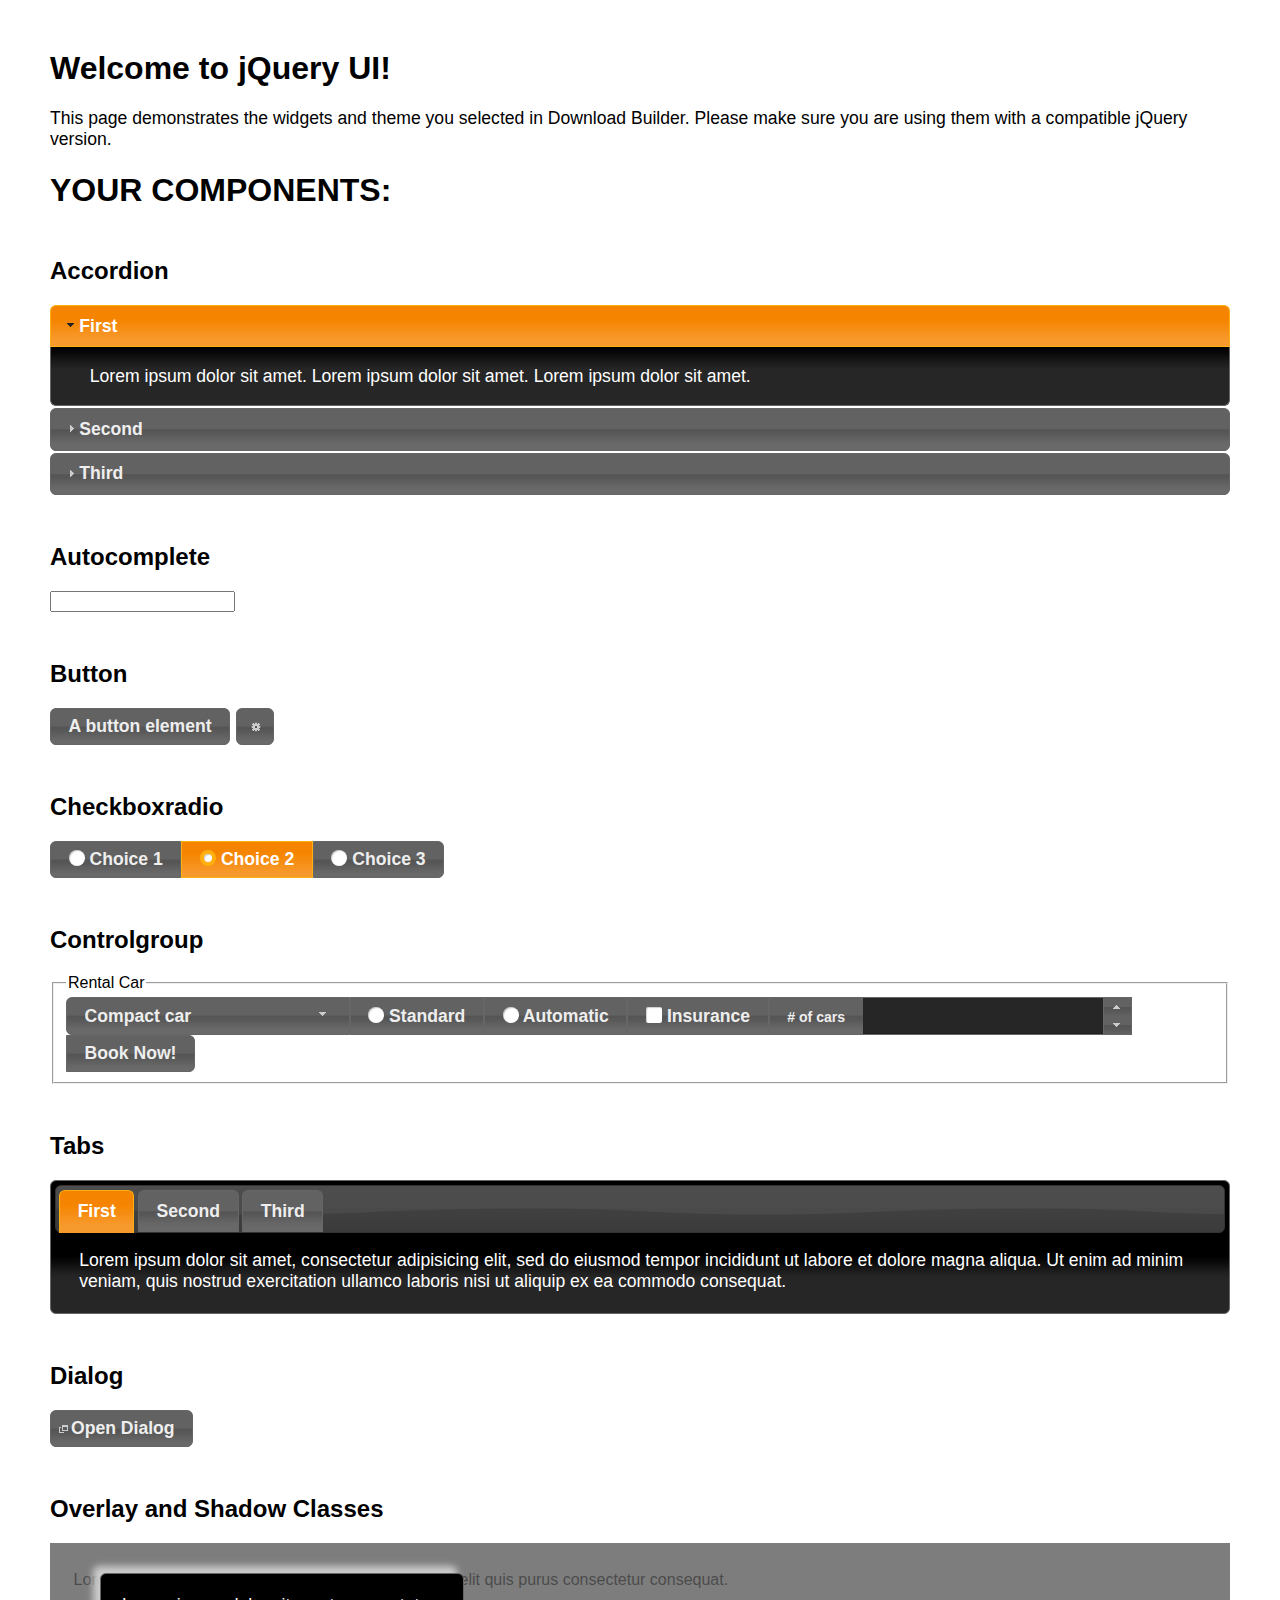
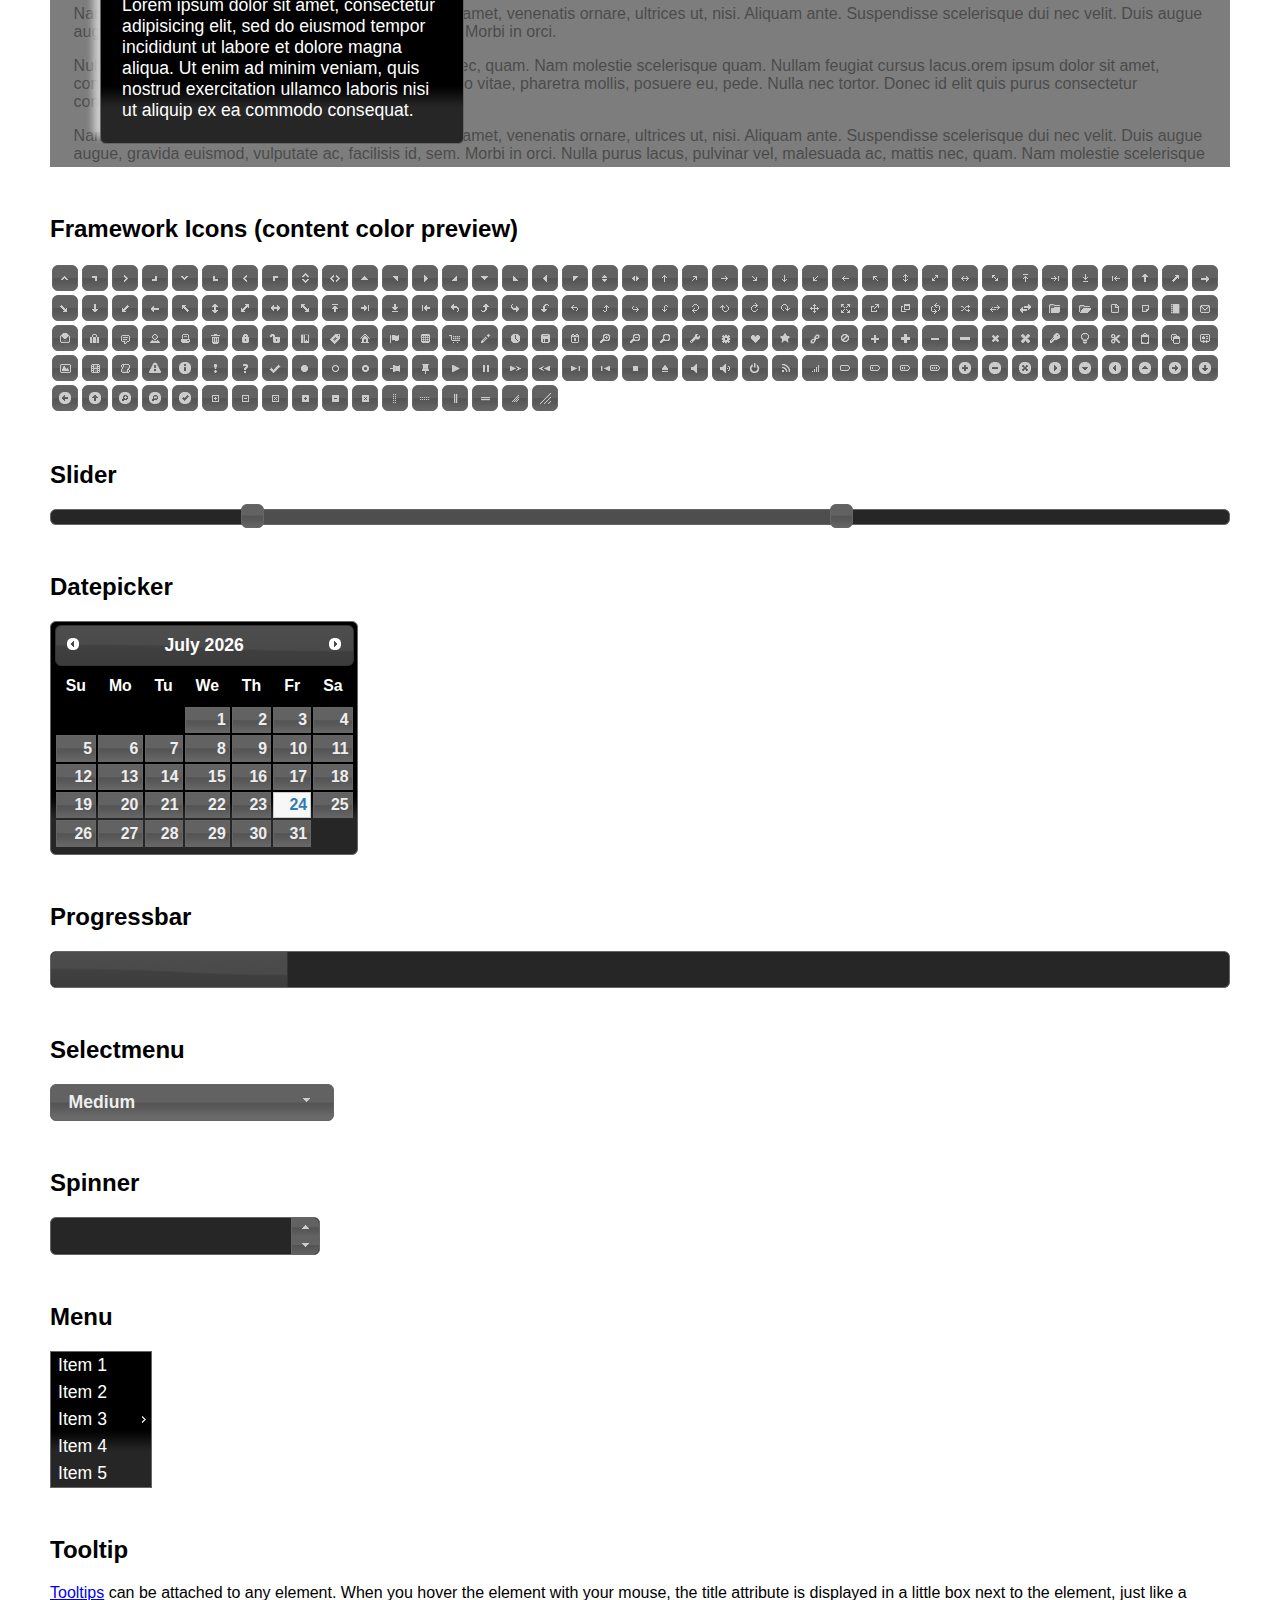
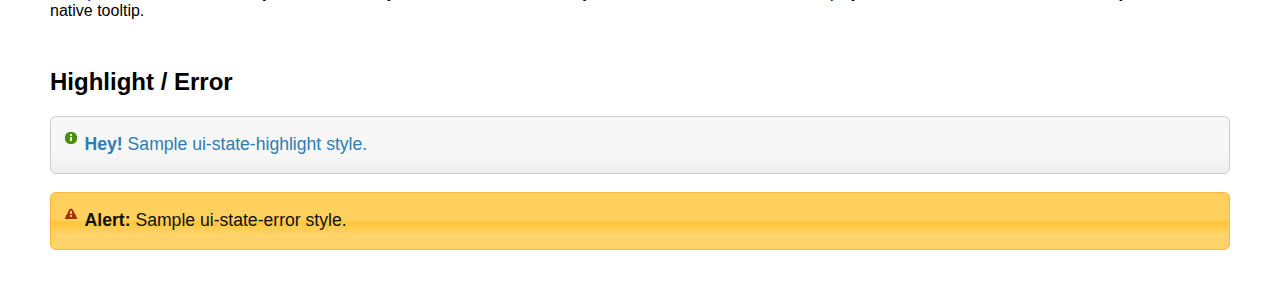
<file: proyecto-jquery/js/jquery-ui-1.12.1.custom/index.html>
<!doctype html>
<html lang="us">
<head>
	<meta charset="utf-8">
	<title>jQuery UI Example Page</title>
	<link href="jquery-ui.css" rel="stylesheet">
	<style>
	body{
		font-family: "Trebuchet MS", sans-serif;
		margin: 50px;
	}
	.demoHeaders {
		margin-top: 2em;
	}
	#dialog-link {
		padding: .4em 1em .4em 20px;
		text-decoration: none;
		position: relative;
	}
	#dialog-link span.ui-icon {
		margin: 0 5px 0 0;
		position: absolute;
		left: .2em;
		top: 50%;
		margin-top: -8px;
	}
	#icons {
		margin: 0;
		padding: 0;
	}
	#icons li {
		margin: 2px;
		position: relative;
		padding: 4px 0;
		cursor: pointer;
		float: left;
		list-style: none;
	}
	#icons span.ui-icon {
		float: left;
		margin: 0 4px;
	}
	.fakewindowcontain .ui-widget-overlay {
		position: absolute;
	}
	select {
		width: 200px;
	}
	</style>
</head>
<body>

<h1>Welcome to jQuery UI!</h1>

<div class="ui-widget">
	<p>This page demonstrates the widgets and theme you selected in Download Builder. Please make sure you are using them with a compatible jQuery version.</p>
</div>

<h1>YOUR COMPONENTS:</h1>


<!-- Accordion -->
<h2 class="demoHeaders">Accordion</h2>
<div id="accordion">
	<h3>First</h3>
	<div>Lorem ipsum dolor sit amet. Lorem ipsum dolor sit amet. Lorem ipsum dolor sit amet.</div>
	<h3>Second</h3>
	<div>Phasellus mattis tincidunt nibh.</div>
	<h3>Third</h3>
	<div>Nam dui erat, auctor a, dignissim quis.</div>
</div>



<!-- Autocomplete -->
<h2 class="demoHeaders">Autocomplete</h2>
<div>
	<input id="autocomplete" title="type &quot;a&quot;">
</div>



<!-- Button -->
<h2 class="demoHeaders">Button</h2>
<button id="button">A button element</button>
<button id="button-icon">An icon-only button</button>



<!-- Checkboxradio -->
<h2 class="demoHeaders">Checkboxradio</h2>
<form style="margin-top: 1em;">
	<div id="radioset">
		<input type="radio" id="radio1" name="radio"><label for="radio1">Choice 1</label>
		<input type="radio" id="radio2" name="radio" checked="checked"><label for="radio2">Choice 2</label>
		<input type="radio" id="radio3" name="radio"><label for="radio3">Choice 3</label>
	</div>
</form>



<!-- Controlgroup -->
<h2 class="demoHeaders">Controlgroup</h2>
<fieldset>
	<legend>Rental Car</legend>
	<div id="controlgroup">
		<select id="car-type">
			<option>Compact car</option>
			<option>Midsize car</option>
			<option>Full size car</option>
			<option>SUV</option>
			<option>Luxury</option>
			<option>Truck</option>
			<option>Van</option>
		</select>
		<label for="transmission-standard">Standard</label>
		<input type="radio" name="transmission" id="transmission-standard">
		<label for="transmission-automatic">Automatic</label>
		<input type="radio" name="transmission" id="transmission-automatic">
		<label for="insurance">Insurance</label>
		<input type="checkbox" name="insurance" id="insurance">
		<label for="horizontal-spinner" class="ui-controlgroup-label"># of cars</label>
		<input id="horizontal-spinner" class="ui-spinner-input">
		<button>Book Now!</button>
	</div>
</fieldset>



<!-- Tabs -->
<h2 class="demoHeaders">Tabs</h2>
<div id="tabs">
	<ul>
		<li><a href="#tabs-1">First</a></li>
		<li><a href="#tabs-2">Second</a></li>
		<li><a href="#tabs-3">Third</a></li>
	</ul>
	<div id="tabs-1">Lorem ipsum dolor sit amet, consectetur adipisicing elit, sed do eiusmod tempor incididunt ut labore et dolore magna aliqua. Ut enim ad minim veniam, quis nostrud exercitation ullamco laboris nisi ut aliquip ex ea commodo consequat.</div>
	<div id="tabs-2">Phasellus mattis tincidunt nibh. Cras orci urna, blandit id, pretium vel, aliquet ornare, felis. Maecenas scelerisque sem non nisl. Fusce sed lorem in enim dictum bibendum.</div>
	<div id="tabs-3">Nam dui erat, auctor a, dignissim quis, sollicitudin eu, felis. Pellentesque nisi urna, interdum eget, sagittis et, consequat vestibulum, lacus. Mauris porttitor ullamcorper augue.</div>
</div>



<h2 class="demoHeaders">Dialog</h2>
<p>
	<button id="dialog-link" class="ui-button ui-corner-all ui-widget">
		<span class="ui-icon ui-icon-newwin"></span>Open Dialog
	</button>
</p>

<h2 class="demoHeaders">Overlay and Shadow Classes</h2>
<div style="position: relative; width: 96%; height: 200px; padding:1% 2%; overflow:hidden;" class="fakewindowcontain">
	<p>Lorem ipsum dolor sit amet,  Nulla nec tortor. Donec id elit quis purus consectetur consequat. </p><p>Nam congue semper tellus. Sed erat dolor, dapibus sit amet, venenatis ornare, ultrices ut, nisi. Aliquam ante. Suspendisse scelerisque dui nec velit. Duis augue augue, gravida euismod, vulputate ac, facilisis id, sem. Morbi in orci. </p><p>Nulla purus lacus, pulvinar vel, malesuada ac, mattis nec, quam. Nam molestie scelerisque quam. Nullam feugiat cursus lacus.orem ipsum dolor sit amet, consectetur adipiscing elit. Donec libero risus, commodo vitae, pharetra mollis, posuere eu, pede. Nulla nec tortor. Donec id elit quis purus consectetur consequat. </p><p>Nam congue semper tellus. Sed erat dolor, dapibus sit amet, venenatis ornare, ultrices ut, nisi. Aliquam ante. Suspendisse scelerisque dui nec velit. Duis augue augue, gravida euismod, vulputate ac, facilisis id, sem. Morbi in orci. Nulla purus lacus, pulvinar vel, malesuada ac, mattis nec, quam. Nam molestie scelerisque quam. </p><p>Nullam feugiat cursus lacus.orem ipsum dolor sit amet, consectetur adipiscing elit. Donec libero risus, commodo vitae, pharetra mollis, posuere eu, pede. Nulla nec tortor. Donec id elit quis purus consectetur consequat. Nam congue semper tellus. Sed erat dolor, dapibus sit amet, venenatis ornare, ultrices ut, nisi. Aliquam ante. </p><p>Suspendisse scelerisque dui nec velit. Duis augue augue, gravida euismod, vulputate ac, facilisis id, sem. Morbi in orci. Nulla purus lacus, pulvinar vel, malesuada ac, mattis nec, quam. Nam molestie scelerisque quam. Nullam feugiat cursus lacus.orem ipsum dolor sit amet, consectetur adipiscing elit. Donec libero risus, commodo vitae, pharetra mollis, posuere eu, pede. Nulla nec tortor. Donec id elit quis purus consectetur consequat. Nam congue semper tellus. Sed erat dolor, dapibus sit amet, venenatis ornare, ultrices ut, nisi. </p>

	<!-- ui-dialog -->
	<div class="ui-widget-overlay ui-front"></div>
	<div style="position: absolute; width: 320px; left: 50px; top: 30px; padding: 1.2em" class="ui-widget ui-front ui-widget-content ui-corner-all ui-widget-shadow">
		Lorem ipsum dolor sit amet, consectetur adipisicing elit, sed do eiusmod tempor incididunt ut labore et dolore magna aliqua. Ut enim ad minim veniam, quis nostrud exercitation ullamco laboris nisi ut aliquip ex ea commodo consequat.
	</div>

</div>

<!-- ui-dialog -->
<div id="dialog" title="Dialog Title">
	<p>Lorem ipsum dolor sit amet, consectetur adipisicing elit, sed do eiusmod tempor incididunt ut labore et dolore magna aliqua. Ut enim ad minim veniam, quis nostrud exercitation ullamco laboris nisi ut aliquip ex ea commodo consequat.</p>
</div>



<h2 class="demoHeaders">Framework Icons (content color preview)</h2>
<ul id="icons" class="ui-widget ui-helper-clearfix">
	<li class="ui-state-default ui-corner-all" title=".ui-icon-caret-1-n"><span class="ui-icon ui-icon-caret-1-n"></span></li>
	<li class="ui-state-default ui-corner-all" title=".ui-icon-caret-1-ne"><span class="ui-icon ui-icon-caret-1-ne"></span></li>
	<li class="ui-state-default ui-corner-all" title=".ui-icon-caret-1-e"><span class="ui-icon ui-icon-caret-1-e"></span></li>
	<li class="ui-state-default ui-corner-all" title=".ui-icon-caret-1-se"><span class="ui-icon ui-icon-caret-1-se"></span></li>
	<li class="ui-state-default ui-corner-all" title=".ui-icon-caret-1-s"><span class="ui-icon ui-icon-caret-1-s"></span></li>
	<li class="ui-state-default ui-corner-all" title=".ui-icon-caret-1-sw"><span class="ui-icon ui-icon-caret-1-sw"></span></li>
	<li class="ui-state-default ui-corner-all" title=".ui-icon-caret-1-w"><span class="ui-icon ui-icon-caret-1-w"></span></li>
	<li class="ui-state-default ui-corner-all" title=".ui-icon-caret-1-nw"><span class="ui-icon ui-icon-caret-1-nw"></span></li>
	<li class="ui-state-default ui-corner-all" title=".ui-icon-caret-2-n-s"><span class="ui-icon ui-icon-caret-2-n-s"></span></li>
	<li class="ui-state-default ui-corner-all" title=".ui-icon-caret-2-e-w"><span class="ui-icon ui-icon-caret-2-e-w"></span></li>
	<li class="ui-state-default ui-corner-all" title=".ui-icon-triangle-1-n"><span class="ui-icon ui-icon-triangle-1-n"></span></li>
	<li class="ui-state-default ui-corner-all" title=".ui-icon-triangle-1-ne"><span class="ui-icon ui-icon-triangle-1-ne"></span></li>
	<li class="ui-state-default ui-corner-all" title=".ui-icon-triangle-1-e"><span class="ui-icon ui-icon-triangle-1-e"></span></li>
	<li class="ui-state-default ui-corner-all" title=".ui-icon-triangle-1-se"><span class="ui-icon ui-icon-triangle-1-se"></span></li>
	<li class="ui-state-default ui-corner-all" title=".ui-icon-triangle-1-s"><span class="ui-icon ui-icon-triangle-1-s"></span></li>
	<li class="ui-state-default ui-corner-all" title=".ui-icon-triangle-1-sw"><span class="ui-icon ui-icon-triangle-1-sw"></span></li>
	<li class="ui-state-default ui-corner-all" title=".ui-icon-triangle-1-w"><span class="ui-icon ui-icon-triangle-1-w"></span></li>
	<li class="ui-state-default ui-corner-all" title=".ui-icon-triangle-1-nw"><span class="ui-icon ui-icon-triangle-1-nw"></span></li>
	<li class="ui-state-default ui-corner-all" title=".ui-icon-triangle-2-n-s"><span class="ui-icon ui-icon-triangle-2-n-s"></span></li>
	<li class="ui-state-default ui-corner-all" title=".ui-icon-triangle-2-e-w"><span class="ui-icon ui-icon-triangle-2-e-w"></span></li>
	<li class="ui-state-default ui-corner-all" title=".ui-icon-arrow-1-n"><span class="ui-icon ui-icon-arrow-1-n"></span></li>
	<li class="ui-state-default ui-corner-all" title=".ui-icon-arrow-1-ne"><span class="ui-icon ui-icon-arrow-1-ne"></span></li>
	<li class="ui-state-default ui-corner-all" title=".ui-icon-arrow-1-e"><span class="ui-icon ui-icon-arrow-1-e"></span></li>
	<li class="ui-state-default ui-corner-all" title=".ui-icon-arrow-1-se"><span class="ui-icon ui-icon-arrow-1-se"></span></li>
	<li class="ui-state-default ui-corner-all" title=".ui-icon-arrow-1-s"><span class="ui-icon ui-icon-arrow-1-s"></span></li>
	<li class="ui-state-default ui-corner-all" title=".ui-icon-arrow-1-sw"><span class="ui-icon ui-icon-arrow-1-sw"></span></li>
	<li class="ui-state-default ui-corner-all" title=".ui-icon-arrow-1-w"><span class="ui-icon ui-icon-arrow-1-w"></span></li>
	<li class="ui-state-default ui-corner-all" title=".ui-icon-arrow-1-nw"><span class="ui-icon ui-icon-arrow-1-nw"></span></li>
	<li class="ui-state-default ui-corner-all" title=".ui-icon-arrow-2-n-s"><span class="ui-icon ui-icon-arrow-2-n-s"></span></li>
	<li class="ui-state-default ui-corner-all" title=".ui-icon-arrow-2-ne-sw"><span class="ui-icon ui-icon-arrow-2-ne-sw"></span></li>
	<li class="ui-state-default ui-corner-all" title=".ui-icon-arrow-2-e-w"><span class="ui-icon ui-icon-arrow-2-e-w"></span></li>
	<li class="ui-state-default ui-corner-all" title=".ui-icon-arrow-2-se-nw"><span class="ui-icon ui-icon-arrow-2-se-nw"></span></li>
	<li class="ui-state-default ui-corner-all" title=".ui-icon-arrowstop-1-n"><span class="ui-icon ui-icon-arrowstop-1-n"></span></li>
	<li class="ui-state-default ui-corner-all" title=".ui-icon-arrowstop-1-e"><span class="ui-icon ui-icon-arrowstop-1-e"></span></li>
	<li class="ui-state-default ui-corner-all" title=".ui-icon-arrowstop-1-s"><span class="ui-icon ui-icon-arrowstop-1-s"></span></li>
	<li class="ui-state-default ui-corner-all" title=".ui-icon-arrowstop-1-w"><span class="ui-icon ui-icon-arrowstop-1-w"></span></li>
	<li class="ui-state-default ui-corner-all" title=".ui-icon-arrowthick-1-n"><span class="ui-icon ui-icon-arrowthick-1-n"></span></li>
	<li class="ui-state-default ui-corner-all" title=".ui-icon-arrowthick-1-ne"><span class="ui-icon ui-icon-arrowthick-1-ne"></span></li>
	<li class="ui-state-default ui-corner-all" title=".ui-icon-arrowthick-1-e"><span class="ui-icon ui-icon-arrowthick-1-e"></span></li>
	<li class="ui-state-default ui-corner-all" title=".ui-icon-arrowthick-1-se"><span class="ui-icon ui-icon-arrowthick-1-se"></span></li>
	<li class="ui-state-default ui-corner-all" title=".ui-icon-arrowthick-1-s"><span class="ui-icon ui-icon-arrowthick-1-s"></span></li>
	<li class="ui-state-default ui-corner-all" title=".ui-icon-arrowthick-1-sw"><span class="ui-icon ui-icon-arrowthick-1-sw"></span></li>
	<li class="ui-state-default ui-corner-all" title=".ui-icon-arrowthick-1-w"><span class="ui-icon ui-icon-arrowthick-1-w"></span></li>
	<li class="ui-state-default ui-corner-all" title=".ui-icon-arrowthick-1-nw"><span class="ui-icon ui-icon-arrowthick-1-nw"></span></li>
	<li class="ui-state-default ui-corner-all" title=".ui-icon-arrowthick-2-n-s"><span class="ui-icon ui-icon-arrowthick-2-n-s"></span></li>
	<li class="ui-state-default ui-corner-all" title=".ui-icon-arrowthick-2-ne-sw"><span class="ui-icon ui-icon-arrowthick-2-ne-sw"></span></li>
	<li class="ui-state-default ui-corner-all" title=".ui-icon-arrowthick-2-e-w"><span class="ui-icon ui-icon-arrowthick-2-e-w"></span></li>
	<li class="ui-state-default ui-corner-all" title=".ui-icon-arrowthick-2-se-nw"><span class="ui-icon ui-icon-arrowthick-2-se-nw"></span></li>
	<li class="ui-state-default ui-corner-all" title=".ui-icon-arrowthickstop-1-n"><span class="ui-icon ui-icon-arrowthickstop-1-n"></span></li>
	<li class="ui-state-default ui-corner-all" title=".ui-icon-arrowthickstop-1-e"><span class="ui-icon ui-icon-arrowthickstop-1-e"></span></li>
	<li class="ui-state-default ui-corner-all" title=".ui-icon-arrowthickstop-1-s"><span class="ui-icon ui-icon-arrowthickstop-1-s"></span></li>
	<li class="ui-state-default ui-corner-all" title=".ui-icon-arrowthickstop-1-w"><span class="ui-icon ui-icon-arrowthickstop-1-w"></span></li>
	<li class="ui-state-default ui-corner-all" title=".ui-icon-arrowreturnthick-1-w"><span class="ui-icon ui-icon-arrowreturnthick-1-w"></span></li>
	<li class="ui-state-default ui-corner-all" title=".ui-icon-arrowreturnthick-1-n"><span class="ui-icon ui-icon-arrowreturnthick-1-n"></span></li>
	<li class="ui-state-default ui-corner-all" title=".ui-icon-arrowreturnthick-1-e"><span class="ui-icon ui-icon-arrowreturnthick-1-e"></span></li>
	<li class="ui-state-default ui-corner-all" title=".ui-icon-arrowreturnthick-1-s"><span class="ui-icon ui-icon-arrowreturnthick-1-s"></span></li>
	<li class="ui-state-default ui-corner-all" title=".ui-icon-arrowreturn-1-w"><span class="ui-icon ui-icon-arrowreturn-1-w"></span></li>
	<li class="ui-state-default ui-corner-all" title=".ui-icon-arrowreturn-1-n"><span class="ui-icon ui-icon-arrowreturn-1-n"></span></li>
	<li class="ui-state-default ui-corner-all" title=".ui-icon-arrowreturn-1-e"><span class="ui-icon ui-icon-arrowreturn-1-e"></span></li>
	<li class="ui-state-default ui-corner-all" title=".ui-icon-arrowreturn-1-s"><span class="ui-icon ui-icon-arrowreturn-1-s"></span></li>
	<li class="ui-state-default ui-corner-all" title=".ui-icon-arrowrefresh-1-w"><span class="ui-icon ui-icon-arrowrefresh-1-w"></span></li>
	<li class="ui-state-default ui-corner-all" title=".ui-icon-arrowrefresh-1-n"><span class="ui-icon ui-icon-arrowrefresh-1-n"></span></li>
	<li class="ui-state-default ui-corner-all" title=".ui-icon-arrowrefresh-1-e"><span class="ui-icon ui-icon-arrowrefresh-1-e"></span></li>
	<li class="ui-state-default ui-corner-all" title=".ui-icon-arrowrefresh-1-s"><span class="ui-icon ui-icon-arrowrefresh-1-s"></span></li>
	<li class="ui-state-default ui-corner-all" title=".ui-icon-arrow-4"><span class="ui-icon ui-icon-arrow-4"></span></li>
	<li class="ui-state-default ui-corner-all" title=".ui-icon-arrow-4-diag"><span class="ui-icon ui-icon-arrow-4-diag"></span></li>
	<li class="ui-state-default ui-corner-all" title=".ui-icon-extlink"><span class="ui-icon ui-icon-extlink"></span></li>
	<li class="ui-state-default ui-corner-all" title=".ui-icon-newwin"><span class="ui-icon ui-icon-newwin"></span></li>
	<li class="ui-state-default ui-corner-all" title=".ui-icon-refresh"><span class="ui-icon ui-icon-refresh"></span></li>
	<li class="ui-state-default ui-corner-all" title=".ui-icon-shuffle"><span class="ui-icon ui-icon-shuffle"></span></li>
	<li class="ui-state-default ui-corner-all" title=".ui-icon-transfer-e-w"><span class="ui-icon ui-icon-transfer-e-w"></span></li>
	<li class="ui-state-default ui-corner-all" title=".ui-icon-transferthick-e-w"><span class="ui-icon ui-icon-transferthick-e-w"></span></li>
	<li class="ui-state-default ui-corner-all" title=".ui-icon-folder-collapsed"><span class="ui-icon ui-icon-folder-collapsed"></span></li>
	<li class="ui-state-default ui-corner-all" title=".ui-icon-folder-open"><span class="ui-icon ui-icon-folder-open"></span></li>
	<li class="ui-state-default ui-corner-all" title=".ui-icon-document"><span class="ui-icon ui-icon-document"></span></li>
	<li class="ui-state-default ui-corner-all" title=".ui-icon-document-b"><span class="ui-icon ui-icon-document-b"></span></li>
	<li class="ui-state-default ui-corner-all" title=".ui-icon-note"><span class="ui-icon ui-icon-note"></span></li>
	<li class="ui-state-default ui-corner-all" title=".ui-icon-mail-closed"><span class="ui-icon ui-icon-mail-closed"></span></li>
	<li class="ui-state-default ui-corner-all" title=".ui-icon-mail-open"><span class="ui-icon ui-icon-mail-open"></span></li>
	<li class="ui-state-default ui-corner-all" title=".ui-icon-suitcase"><span class="ui-icon ui-icon-suitcase"></span></li>
	<li class="ui-state-default ui-corner-all" title=".ui-icon-comment"><span class="ui-icon ui-icon-comment"></span></li>
	<li class="ui-state-default ui-corner-all" title=".ui-icon-person"><span class="ui-icon ui-icon-person"></span></li>
	<li class="ui-state-default ui-corner-all" title=".ui-icon-print"><span class="ui-icon ui-icon-print"></span></li>
	<li class="ui-state-default ui-corner-all" title=".ui-icon-trash"><span class="ui-icon ui-icon-trash"></span></li>
	<li class="ui-state-default ui-corner-all" title=".ui-icon-locked"><span class="ui-icon ui-icon-locked"></span></li>
	<li class="ui-state-default ui-corner-all" title=".ui-icon-unlocked"><span class="ui-icon ui-icon-unlocked"></span></li>
	<li class="ui-state-default ui-corner-all" title=".ui-icon-bookmark"><span class="ui-icon ui-icon-bookmark"></span></li>
	<li class="ui-state-default ui-corner-all" title=".ui-icon-tag"><span class="ui-icon ui-icon-tag"></span></li>
	<li class="ui-state-default ui-corner-all" title=".ui-icon-home"><span class="ui-icon ui-icon-home"></span></li>
	<li class="ui-state-default ui-corner-all" title=".ui-icon-flag"><span class="ui-icon ui-icon-flag"></span></li>
	<li class="ui-state-default ui-corner-all" title=".ui-icon-calculator"><span class="ui-icon ui-icon-calculator"></span></li>
	<li class="ui-state-default ui-corner-all" title=".ui-icon-cart"><span class="ui-icon ui-icon-cart"></span></li>
	<li class="ui-state-default ui-corner-all" title=".ui-icon-pencil"><span class="ui-icon ui-icon-pencil"></span></li>
	<li class="ui-state-default ui-corner-all" title=".ui-icon-clock"><span class="ui-icon ui-icon-clock"></span></li>
	<li class="ui-state-default ui-corner-all" title=".ui-icon-disk"><span class="ui-icon ui-icon-disk"></span></li>
	<li class="ui-state-default ui-corner-all" title=".ui-icon-calendar"><span class="ui-icon ui-icon-calendar"></span></li>
	<li class="ui-state-default ui-corner-all" title=".ui-icon-zoomin"><span class="ui-icon ui-icon-zoomin"></span></li>
	<li class="ui-state-default ui-corner-all" title=".ui-icon-zoomout"><span class="ui-icon ui-icon-zoomout"></span></li>
	<li class="ui-state-default ui-corner-all" title=".ui-icon-search"><span class="ui-icon ui-icon-search"></span></li>
	<li class="ui-state-default ui-corner-all" title=".ui-icon-wrench"><span class="ui-icon ui-icon-wrench"></span></li>
	<li class="ui-state-default ui-corner-all" title=".ui-icon-gear"><span class="ui-icon ui-icon-gear"></span></li>
	<li class="ui-state-default ui-corner-all" title=".ui-icon-heart"><span class="ui-icon ui-icon-heart"></span></li>
	<li class="ui-state-default ui-corner-all" title=".ui-icon-star"><span class="ui-icon ui-icon-star"></span></li>
	<li class="ui-state-default ui-corner-all" title=".ui-icon-link"><span class="ui-icon ui-icon-link"></span></li>
	<li class="ui-state-default ui-corner-all" title=".ui-icon-cancel"><span class="ui-icon ui-icon-cancel"></span></li>
	<li class="ui-state-default ui-corner-all" title=".ui-icon-plus"><span class="ui-icon ui-icon-plus"></span></li>
	<li class="ui-state-default ui-corner-all" title=".ui-icon-plusthick"><span class="ui-icon ui-icon-plusthick"></span></li>
	<li class="ui-state-default ui-corner-all" title=".ui-icon-minus"><span class="ui-icon ui-icon-minus"></span></li>
	<li class="ui-state-default ui-corner-all" title=".ui-icon-minusthick"><span class="ui-icon ui-icon-minusthick"></span></li>
	<li class="ui-state-default ui-corner-all" title=".ui-icon-close"><span class="ui-icon ui-icon-close"></span></li>
	<li class="ui-state-default ui-corner-all" title=".ui-icon-closethick"><span class="ui-icon ui-icon-closethick"></span></li>
	<li class="ui-state-default ui-corner-all" title=".ui-icon-key"><span class="ui-icon ui-icon-key"></span></li>
	<li class="ui-state-default ui-corner-all" title=".ui-icon-lightbulb"><span class="ui-icon ui-icon-lightbulb"></span></li>
	<li class="ui-state-default ui-corner-all" title=".ui-icon-scissors"><span class="ui-icon ui-icon-scissors"></span></li>
	<li class="ui-state-default ui-corner-all" title=".ui-icon-clipboard"><span class="ui-icon ui-icon-clipboard"></span></li>
	<li class="ui-state-default ui-corner-all" title=".ui-icon-copy"><span class="ui-icon ui-icon-copy"></span></li>
	<li class="ui-state-default ui-corner-all" title=".ui-icon-contact"><span class="ui-icon ui-icon-contact"></span></li>
	<li class="ui-state-default ui-corner-all" title=".ui-icon-image"><span class="ui-icon ui-icon-image"></span></li>
	<li class="ui-state-default ui-corner-all" title=".ui-icon-video"><span class="ui-icon ui-icon-video"></span></li>
	<li class="ui-state-default ui-corner-all" title=".ui-icon-script"><span class="ui-icon ui-icon-script"></span></li>
	<li class="ui-state-default ui-corner-all" title=".ui-icon-alert"><span class="ui-icon ui-icon-alert"></span></li>
	<li class="ui-state-default ui-corner-all" title=".ui-icon-info"><span class="ui-icon ui-icon-info"></span></li>
	<li class="ui-state-default ui-corner-all" title=".ui-icon-notice"><span class="ui-icon ui-icon-notice"></span></li>
	<li class="ui-state-default ui-corner-all" title=".ui-icon-help"><span class="ui-icon ui-icon-help"></span></li>
	<li class="ui-state-default ui-corner-all" title=".ui-icon-check"><span class="ui-icon ui-icon-check"></span></li>
	<li class="ui-state-default ui-corner-all" title=".ui-icon-bullet"><span class="ui-icon ui-icon-bullet"></span></li>
	<li class="ui-state-default ui-corner-all" title=".ui-icon-radio-off"><span class="ui-icon ui-icon-radio-off"></span></li>
	<li class="ui-state-default ui-corner-all" title=".ui-icon-radio-on"><span class="ui-icon ui-icon-radio-on"></span></li>
	<li class="ui-state-default ui-corner-all" title=".ui-icon-pin-w"><span class="ui-icon ui-icon-pin-w"></span></li>
	<li class="ui-state-default ui-corner-all" title=".ui-icon-pin-s"><span class="ui-icon ui-icon-pin-s"></span></li>
	<li class="ui-state-default ui-corner-all" title=".ui-icon-play"><span class="ui-icon ui-icon-play"></span></li>
	<li class="ui-state-default ui-corner-all" title=".ui-icon-pause"><span class="ui-icon ui-icon-pause"></span></li>
	<li class="ui-state-default ui-corner-all" title=".ui-icon-seek-next"><span class="ui-icon ui-icon-seek-next"></span></li>
	<li class="ui-state-default ui-corner-all" title=".ui-icon-seek-prev"><span class="ui-icon ui-icon-seek-prev"></span></li>
	<li class="ui-state-default ui-corner-all" title=".ui-icon-seek-end"><span class="ui-icon ui-icon-seek-end"></span></li>
	<li class="ui-state-default ui-corner-all" title=".ui-icon-seek-first"><span class="ui-icon ui-icon-seek-first"></span></li>
	<li class="ui-state-default ui-corner-all" title=".ui-icon-stop"><span class="ui-icon ui-icon-stop"></span></li>
	<li class="ui-state-default ui-corner-all" title=".ui-icon-eject"><span class="ui-icon ui-icon-eject"></span></li>
	<li class="ui-state-default ui-corner-all" title=".ui-icon-volume-off"><span class="ui-icon ui-icon-volume-off"></span></li>
	<li class="ui-state-default ui-corner-all" title=".ui-icon-volume-on"><span class="ui-icon ui-icon-volume-on"></span></li>
	<li class="ui-state-default ui-corner-all" title=".ui-icon-power"><span class="ui-icon ui-icon-power"></span></li>
	<li class="ui-state-default ui-corner-all" title=".ui-icon-signal-diag"><span class="ui-icon ui-icon-signal-diag"></span></li>
	<li class="ui-state-default ui-corner-all" title=".ui-icon-signal"><span class="ui-icon ui-icon-signal"></span></li>
	<li class="ui-state-default ui-corner-all" title=".ui-icon-battery-0"><span class="ui-icon ui-icon-battery-0"></span></li>
	<li class="ui-state-default ui-corner-all" title=".ui-icon-battery-1"><span class="ui-icon ui-icon-battery-1"></span></li>
	<li class="ui-state-default ui-corner-all" title=".ui-icon-battery-2"><span class="ui-icon ui-icon-battery-2"></span></li>
	<li class="ui-state-default ui-corner-all" title=".ui-icon-battery-3"><span class="ui-icon ui-icon-battery-3"></span></li>
	<li class="ui-state-default ui-corner-all" title=".ui-icon-circle-plus"><span class="ui-icon ui-icon-circle-plus"></span></li>
	<li class="ui-state-default ui-corner-all" title=".ui-icon-circle-minus"><span class="ui-icon ui-icon-circle-minus"></span></li>
	<li class="ui-state-default ui-corner-all" title=".ui-icon-circle-close"><span class="ui-icon ui-icon-circle-close"></span></li>
	<li class="ui-state-default ui-corner-all" title=".ui-icon-circle-triangle-e"><span class="ui-icon ui-icon-circle-triangle-e"></span></li>
	<li class="ui-state-default ui-corner-all" title=".ui-icon-circle-triangle-s"><span class="ui-icon ui-icon-circle-triangle-s"></span></li>
	<li class="ui-state-default ui-corner-all" title=".ui-icon-circle-triangle-w"><span class="ui-icon ui-icon-circle-triangle-w"></span></li>
	<li class="ui-state-default ui-corner-all" title=".ui-icon-circle-triangle-n"><span class="ui-icon ui-icon-circle-triangle-n"></span></li>
	<li class="ui-state-default ui-corner-all" title=".ui-icon-circle-arrow-e"><span class="ui-icon ui-icon-circle-arrow-e"></span></li>
	<li class="ui-state-default ui-corner-all" title=".ui-icon-circle-arrow-s"><span class="ui-icon ui-icon-circle-arrow-s"></span></li>
	<li class="ui-state-default ui-corner-all" title=".ui-icon-circle-arrow-w"><span class="ui-icon ui-icon-circle-arrow-w"></span></li>
	<li class="ui-state-default ui-corner-all" title=".ui-icon-circle-arrow-n"><span class="ui-icon ui-icon-circle-arrow-n"></span></li>
	<li class="ui-state-default ui-corner-all" title=".ui-icon-circle-zoomin"><span class="ui-icon ui-icon-circle-zoomin"></span></li>
	<li class="ui-state-default ui-corner-all" title=".ui-icon-circle-zoomout"><span class="ui-icon ui-icon-circle-zoomout"></span></li>
	<li class="ui-state-default ui-corner-all" title=".ui-icon-circle-check"><span class="ui-icon ui-icon-circle-check"></span></li>
	<li class="ui-state-default ui-corner-all" title=".ui-icon-circlesmall-plus"><span class="ui-icon ui-icon-circlesmall-plus"></span></li>
	<li class="ui-state-default ui-corner-all" title=".ui-icon-circlesmall-minus"><span class="ui-icon ui-icon-circlesmall-minus"></span></li>
	<li class="ui-state-default ui-corner-all" title=".ui-icon-circlesmall-close"><span class="ui-icon ui-icon-circlesmall-close"></span></li>
	<li class="ui-state-default ui-corner-all" title=".ui-icon-squaresmall-plus"><span class="ui-icon ui-icon-squaresmall-plus"></span></li>
	<li class="ui-state-default ui-corner-all" title=".ui-icon-squaresmall-minus"><span class="ui-icon ui-icon-squaresmall-minus"></span></li>
	<li class="ui-state-default ui-corner-all" title=".ui-icon-squaresmall-close"><span class="ui-icon ui-icon-squaresmall-close"></span></li>
	<li class="ui-state-default ui-corner-all" title=".ui-icon-grip-dotted-vertical"><span class="ui-icon ui-icon-grip-dotted-vertical"></span></li>
	<li class="ui-state-default ui-corner-all" title=".ui-icon-grip-dotted-horizontal"><span class="ui-icon ui-icon-grip-dotted-horizontal"></span></li>
	<li class="ui-state-default ui-corner-all" title=".ui-icon-grip-solid-vertical"><span class="ui-icon ui-icon-grip-solid-vertical"></span></li>
	<li class="ui-state-default ui-corner-all" title=".ui-icon-grip-solid-horizontal"><span class="ui-icon ui-icon-grip-solid-horizontal"></span></li>
	<li class="ui-state-default ui-corner-all" title=".ui-icon-gripsmall-diagonal-se"><span class="ui-icon ui-icon-gripsmall-diagonal-se"></span></li>
	<li class="ui-state-default ui-corner-all" title=".ui-icon-grip-diagonal-se"><span class="ui-icon ui-icon-grip-diagonal-se"></span></li>
</ul>


<!-- Slider -->
<h2 class="demoHeaders">Slider</h2>
<div id="slider"></div>



<!-- Datepicker -->
<h2 class="demoHeaders">Datepicker</h2>
<div id="datepicker"></div>



<!-- Progressbar -->
<h2 class="demoHeaders">Progressbar</h2>
<div id="progressbar"></div>



<!-- Progressbar -->
<h2 class="demoHeaders">Selectmenu</h2>
<select id="selectmenu">
	<option>Slower</option>
	<option>Slow</option>
	<option selected="selected">Medium</option>
	<option>Fast</option>
	<option>Faster</option>
</select>



<!-- Spinner -->
<h2 class="demoHeaders">Spinner</h2>
<input id="spinner">



<!-- Menu -->
<h2 class="demoHeaders">Menu</h2>
<ul style="width:100px;" id="menu">
	<li><div>Item 1</div></li>
	<li><div>Item 2</div></li>
	<li><div>Item 3</div>
		<ul>
			<li><div>Item 3-1</div></li>
			<li><div>Item 3-2</div></li>
			<li><div>Item 3-3</div></li>
			<li><div>Item 3-4</div></li>
			<li><div>Item 3-5</div></li>
		</ul>
	</li>
	<li><div>Item 4</div></li>
	<li><div>Item 5</div></li>
</ul>



<!-- Tooltip -->
<h2 class="demoHeaders">Tooltip</h2>
<p id="tooltip">
	<a href="#" title="That&apos;s what this widget is">Tooltips</a> can be attached to any element. When you hover
the element with your mouse, the title attribute is displayed in a little box next to the element, just like a native tooltip.
</p>


<!-- Highlight / Error -->
<h2 class="demoHeaders">Highlight / Error</h2>
<div class="ui-widget">
	<div class="ui-state-highlight ui-corner-all" style="margin-top: 20px; padding: 0 .7em;">
		<p><span class="ui-icon ui-icon-info" style="float: left; margin-right: .3em;"></span>
		<strong>Hey!</strong> Sample ui-state-highlight style.</p>
	</div>
</div>
<br>
<div class="ui-widget">
	<div class="ui-state-error ui-corner-all" style="padding: 0 .7em;">
		<p><span class="ui-icon ui-icon-alert" style="float: left; margin-right: .3em;"></span>
		<strong>Alert:</strong> Sample ui-state-error style.</p>
	</div>
</div>

<script src="external/jquery/jquery.js"></script>
<script src="jquery-ui.js"></script>
<script>

$( "#accordion" ).accordion();



var availableTags = [
	"ActionScript",
	"AppleScript",
	"Asp",
	"BASIC",
	"C",
	"C++",
	"Clojure",
	"COBOL",
	"ColdFusion",
	"Erlang",
	"Fortran",
	"Groovy",
	"Haskell",
	"Java",
	"JavaScript",
	"Lisp",
	"Perl",
	"PHP",
	"Python",
	"Ruby",
	"Scala",
	"Scheme"
];
$( "#autocomplete" ).autocomplete({
	source: availableTags
});



$( "#button" ).button();
$( "#button-icon" ).button({
	icon: "ui-icon-gear",
	showLabel: false
});



$( "#radioset" ).buttonset();



$( "#controlgroup" ).controlgroup();



$( "#tabs" ).tabs();



$( "#dialog" ).dialog({
	autoOpen: false,
	width: 400,
	buttons: [
		{
			text: "Ok",
			click: function() {
				$( this ).dialog( "close" );
			}
		},
		{
			text: "Cancel",
			click: function() {
				$( this ).dialog( "close" );
			}
		}
	]
});

// Link to open the dialog
$( "#dialog-link" ).click(function( event ) {
	$( "#dialog" ).dialog( "open" );
	event.preventDefault();
});



$( "#datepicker" ).datepicker({
	inline: true
});



$( "#slider" ).slider({
	range: true,
	values: [ 17, 67 ]
});



$( "#progressbar" ).progressbar({
	value: 20
});



$( "#spinner" ).spinner();



$( "#menu" ).menu();



$( "#tooltip" ).tooltip();



$( "#selectmenu" ).selectmenu();


// Hover states on the static widgets
$( "#dialog-link, #icons li" ).hover(
	function() {
		$( this ).addClass( "ui-state-hover" );
	},
	function() {
		$( this ).removeClass( "ui-state-hover" );
	}
);
</script>
</body>
</html>
</file>
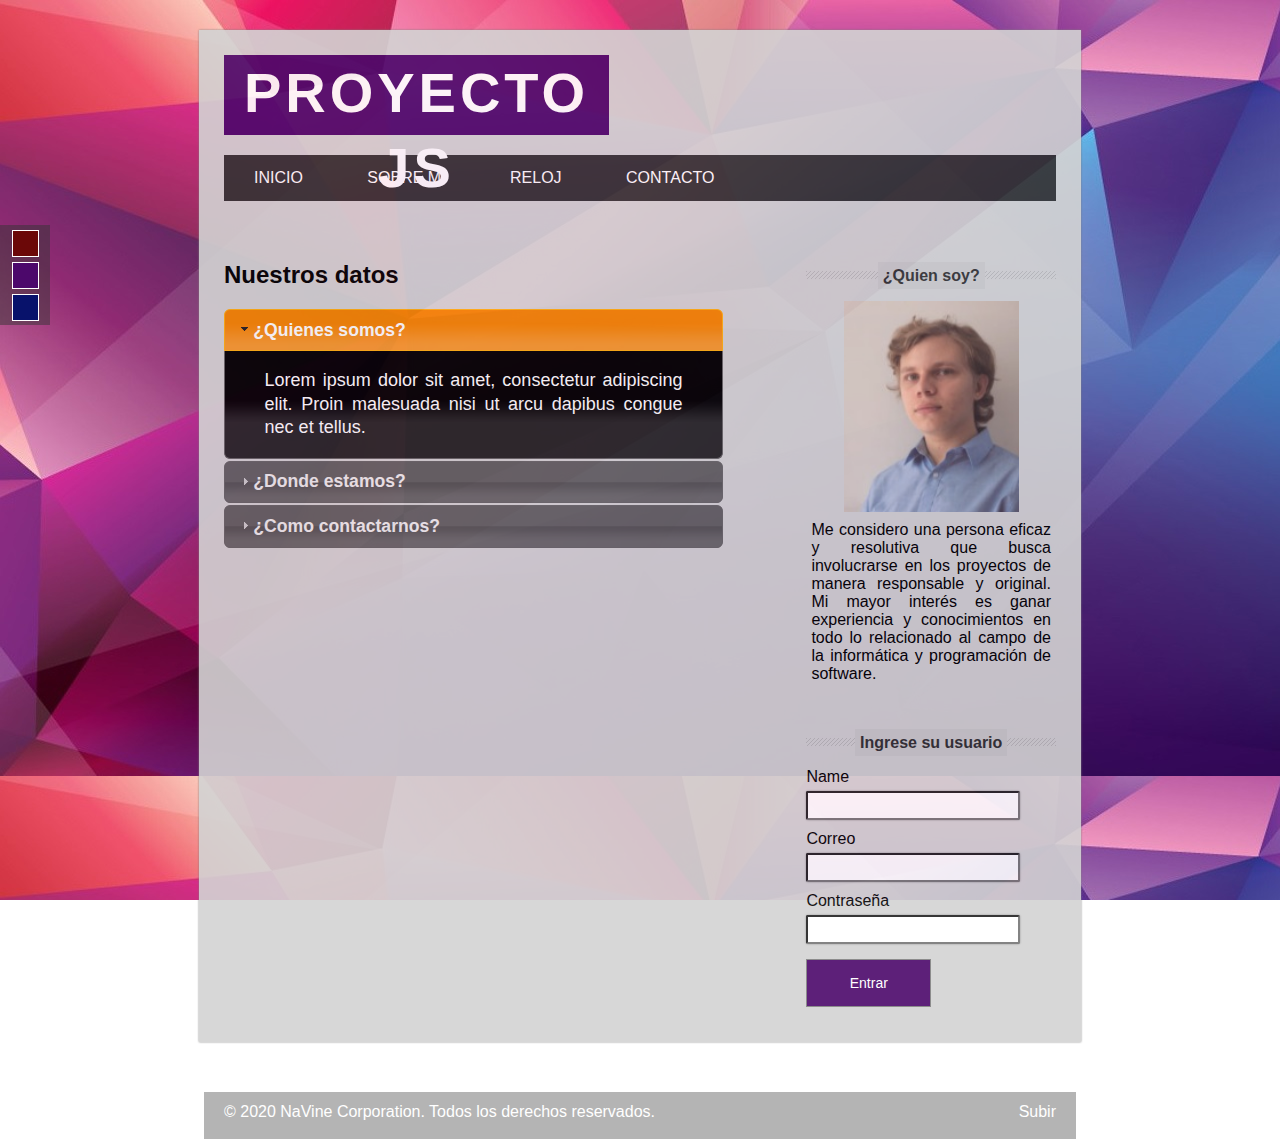
<file: proyecto-jquery/about.html>
<!DOCTYPE html>
<html lang="es">
    <head>

        <meta charset="UTF-8"/>
        <title>Proyecto JS y JQ</title>

        <!--JavaScript-->
        <script src="js/main.js"></script>

        <!--JQuery-->
        <script src="https://ajax.googleapis.com/ajax/libs/jquery/3.1.1/jquery.min.js"></script>

        <!--JQuery UI-->
        <script type="text/javascript" src="js/jquery-ui-1.12.1.custom/jquery-ui.min.js"></script>
        <link rel="stylesheet" href="js/jquery-ui-1.12.1.custom/jquery-ui.min.css"/>
        <link rel="stylesheet" href="js/jquery-ui-1.12.1.custom/jquery-ui.structure.min.css"/>
        <link rel="stylesheet" href="js/jquery-ui-1.12.1.custom/jquery-ui.theme.min.css"/>

        <!--Styles CSS-->
        <link rel="stylesheet" type="text/css" href="css/styles.css">
        <link id="theme" rel="stylesheet" type="text/css">

    </head>

    <body>
        <div id="selector_theme">
            <div id="red"></div>
            <div id="violet"></div>
            <div id="blue"></div>
        </div>

        <section id="global">
            <!--Cabecera-->
            <header>
                <div id="logo">
                    <h1>Proyecto JS</h1>
                </div>

                <div class="clearfix"></div>
                <nav id="menu">
                    <ul>
                        <li><a href="index.html">Inicio</a></li>
                        <li><a href="#">Sobre mi</a></li>
                        <li><a href="reloj.html">Reloj</a></li>
                        <li><a href="contacto.html">Contacto</a></li>
                    </ul>
                </nav>
            </header>

            <!--Contenido-->
            <section id="content">
                <div id="box">
                    <!--Carga del acordeon-->
                    <h2><strong>Nuestros datos</strong></h2>
                    <div id="acordeon">
                        <h3>¿Quienes somos?</h3>
                        <p>Lorem ipsum dolor sit amet, consectetur adipiscing elit. 
                        Proin malesuada nisi ut arcu dapibus congue nec et tellus.</p>

                        <h3>¿Donde estamos?</h3>
                        <p>Lorem ipsum dolor sit amet, consectetur adipiscing elit. 
                        Proin malesuada nisi ut arcu dapibus congue nec et tellus.</p>

                        <h3>¿Como contactarnos?</h3>
                        <p>Lorem ipsum dolor sit amet, consectetur adipiscing elit. 
                        Proin malesuada nisi ut arcu dapibus congue nec et tellus.</p>
                    </div>
                </div>

                <aside id="sidebar">
                    <div id="about">
                        <h4><span>¿Quien soy?</span></h4>
                        <img src="img/yo.jpg"/>
                        <p>
                            Me considero una persona eficaz y resolutiva que busca involucrarse en los proyectos de manera responsable y original. 
                            Mi mayor interés es ganar experiencia y conocimientos en todo lo relacionado al campo de la informática y programación de software. 
                        </p>
                    </div>

                    <div id="login">
                        <h4><span>Ingrese su usuario</span></h4>
                        <form>
                            <label for="name">Name</label>
                            <input type="text" name="name" id="form_name"/>

                            <label for="email">Correo</label>
                            <input type="text" name="email"/>

                            <label for="password">Contraseña</label>
                            <input type="password" name="password"/>
                            
                            <input type="submit" value="Entrar"/>
                        </form>
                    </div>
                </aside>

                <div class="clearfix"></div>
            </section>
        </section>

        <footer>
                &copy; 2020 NaVine Corporation. Todos los derechos reservados. 
                
                <a href="#" class="subir">Subir</a>
        </footer>
    </body>
</html>
</file>
<file: proyecto-jquery/css/styles.css>
*{
    margin: 0px;
    padding: 0px;
}

.clearfix{
    float: none;
    clear: both;
}

#global{
    width: 65%;
    margin: 0px auto;
    margin-top: 30px;
    padding: 25px;
    background: lightgrey;
    opacity: 0.9;
    box-shadow: 0px 0px 2px gray;
}

#logo{
    font-family: Verdana, Arial;
    font-size: 28px;
    letter-spacing: 4px;
    line-height: 75px;
    color: white;
    text-align: center;
    width: 385px;
    height: 80px;
    float: left;
    text-transform: uppercase;
}

#menu{
    font-family: Helvetica, Arial;
    background: #333;
    width: 100%;
    text-transform: uppercase;
    margin-top: 20px;
    margin-bottom: 20px;
}

#menu ul{
    line-height: 46px;
    list-style: none;
}

#menu ul li{
    height: 46px;
    display: inline-block;
    transition: all 300ms;
}

#menu a{
    display: block;
    color: white;
    text-decoration: none;
    padding-left: 30px;
    padding-right: 30px;
}

#div_post{
    width: 60%;
    float: left;
    font-family: Helvetica, Arial;

}

.art_post{
    padding: 7px;
    text-align: justify;
}

.art_post h2{
    font-size: 30px;
    color: #333;
}

.art_post .fecha{
    display: block;
    color: gray;
    margin-top: 10px;
}

.art_post p{
    margin-top: 20px;
    margin-bottom: 20px;
    line-height: 20px;
}

.boton_mas{
    display: block;
    font-size: 14px;
    text-align: center;
    width: 75px;
    padding: 15px;
    color: white;
    text-decoration: none;
    margin-top: 10px;
    margin-bottom: 20px;
}

#sidebar{
    font-family: Helvetica, Arial;
    width: 30%;
    float: right;
}

#sidebar h4{
    margin-top: 50px;
    margin-bottom: 20px;
    text-align: center;
    line-height: 10px;
    color: #333;
    background: url("../img/lines.png") repeat-x;
}

#sidebar h4 span{
    background: #ccc;
    padding: 5px;
}

#sidebar p{
    text-align: justify;
    font-size: 16px;
    padding: 5px;
}

#sidebar img{
    width: 70%;
    margin-left: 15%;
}

form input[type="text"],
form input[type="email"],
form input[type="password"]{
    padding: 5px;
    border-radius: 2px;
    color: #ccc;
    width: 80%;
    margin-bottom: 10px;
    margin-top: 5px;
    box-shadow: 0px 0px 2px gray;
}

form input[type="submit"]{
    display: block;
    font-size: 14px;
    text-align: center;
    text-decoration: none;
    color: white;
    width: 50%;
    padding: 15px;
    border: 1px solid gray;
    margin-bottom: 10px;
    margin-top: 5px;
    cursor: pointer;
}

footer{
    font-family: Helvetica, Arial;
    color: white;
    height: 47px;
    background: rgba(51, 51, 51, 0.37);
    margin: 0px auto;
    width: 65%;
    padding-left: 20px;
    padding-right: 20px;
    margin-top: 50px;
    line-height: 40px;
}

.subir{
    color: white;
    text-decoration: none;
    display: block;
    float: right;
}

.bx-wrapper{
    margin-left: 35px;
}

.bx-wrapper, .bx-viewport{
    height: 250px !important;
}

#selector_theme{
    position: fixed;
    top: 25%;
    background: rgba(51,51,51,0.5);
    width: 50px;
    height: 100px;
}

#box{
    width: 60%;
    float: left;
    margin-top: 40px;
    font-family: "Helvetica" , "Arial";
}

#box h2{
    margin-bottom: 20px;
}

#box p{
    text-align: justify;
    padding: 0px auto;
    font-size: 18px;
}

#form_contact{
    width: 60%;
    margin-top: 15px;
}

#form_contact label{
    display: block;
    width: 100%;
    margin-top: 5px;
}

#form_contact input[name = "name"],
#form_contact input[name = "lastname"],
#form_contact input[name = "email"],
#form_contact input[name = "birth_date"],
#form_contact select{
    padding: 5px;
    border-radius: 2px;
    border: 1px solid #ccc;
    width: 80%;
    margin-bottom: 10px;
    margin-top: 5px;
    color: #333;
}

.help-block{
    color: rgb(184, 10, 10);
}

#reloj{
    font-size: 30px;
    font-weight: bold;
    font-family: "Helvetica","Arial";
    text-align: center;
    color: #333;
    border: 5px dashed #333;
    width: 30%;
    padding: 30px;
    margin: 0px auto;
}

#red,
#violet,
#blue{
    width: 25px;
    height: 25px;
    border: 1px solid white;
    display: block;
    margin: 0px auto;
    margin-top: 5px;
    margin-bottom: 5px;
    cursor: pointer;
}

#red{
    background: rgb(107, 8, 8);
}

#violet{
    background: rgb(76, 8, 107);
}

#blue{
    background: rgb(8, 18, 107);
}
</file>
